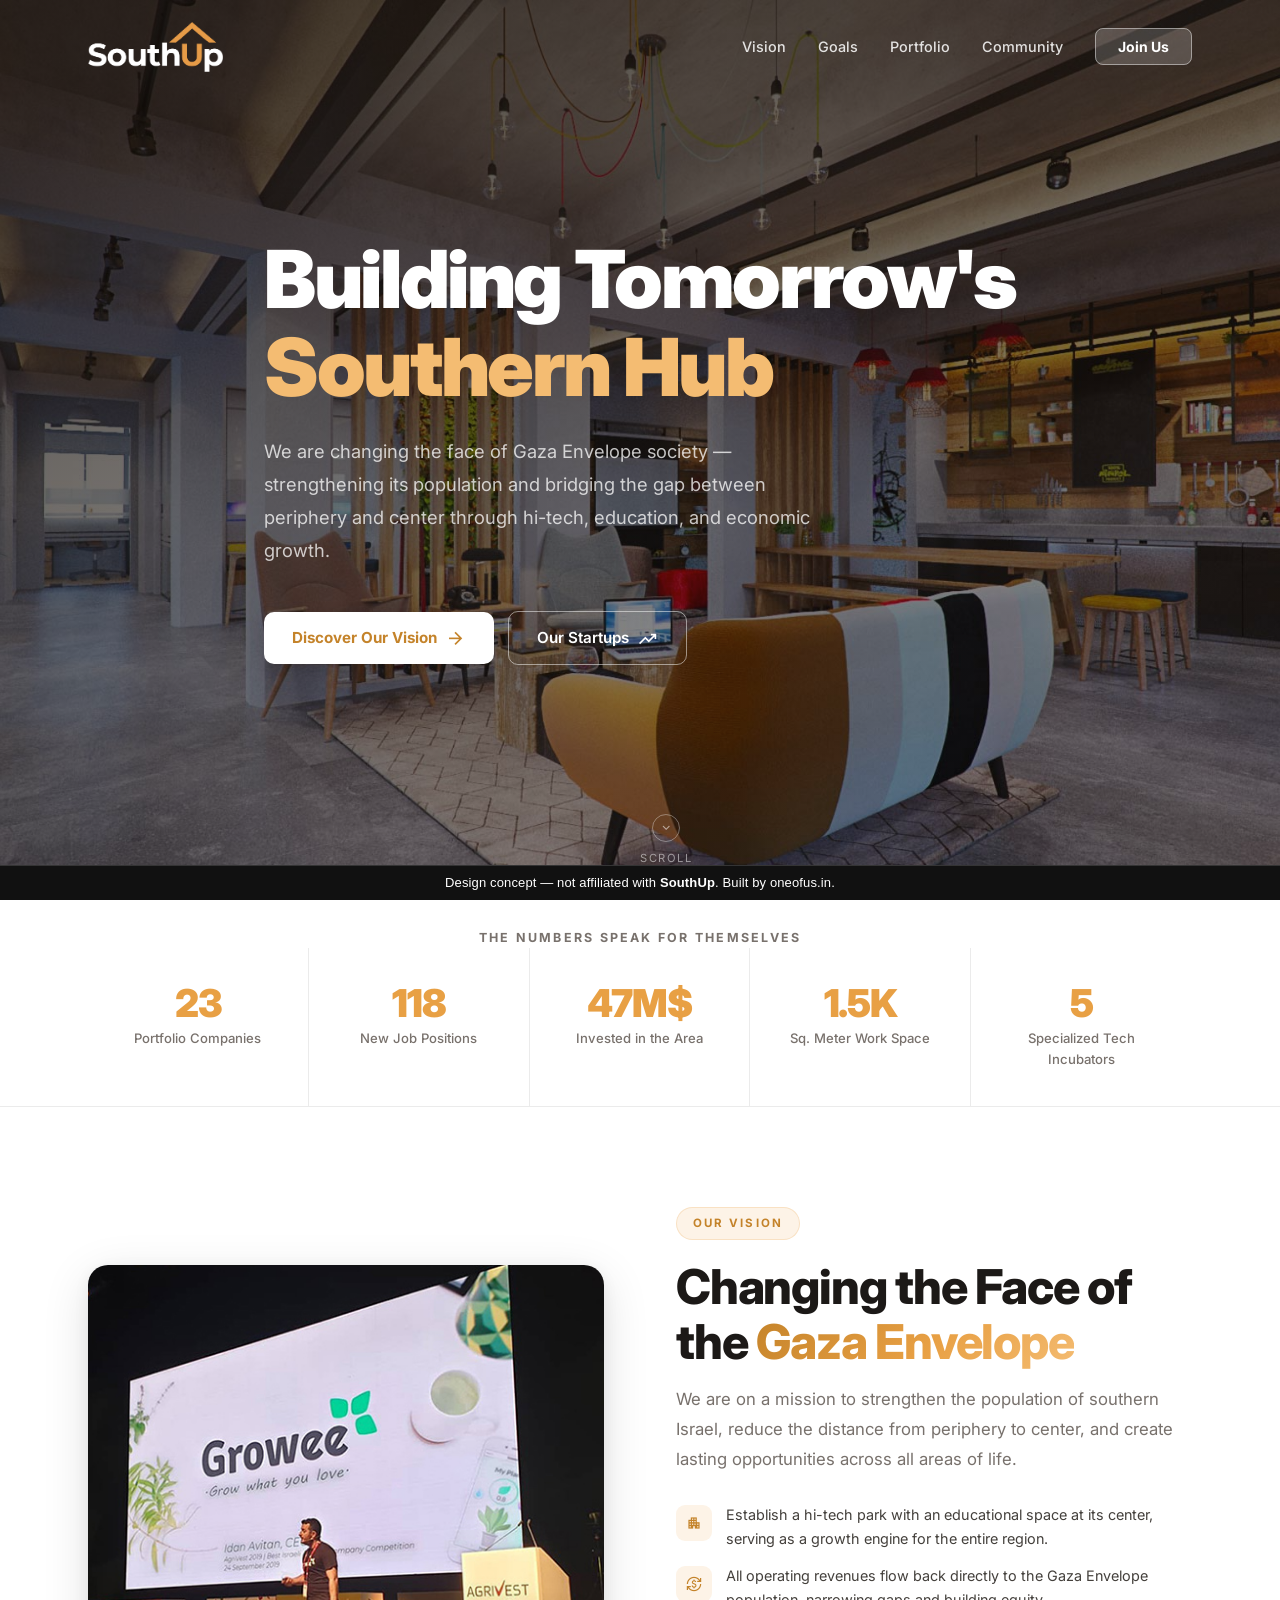
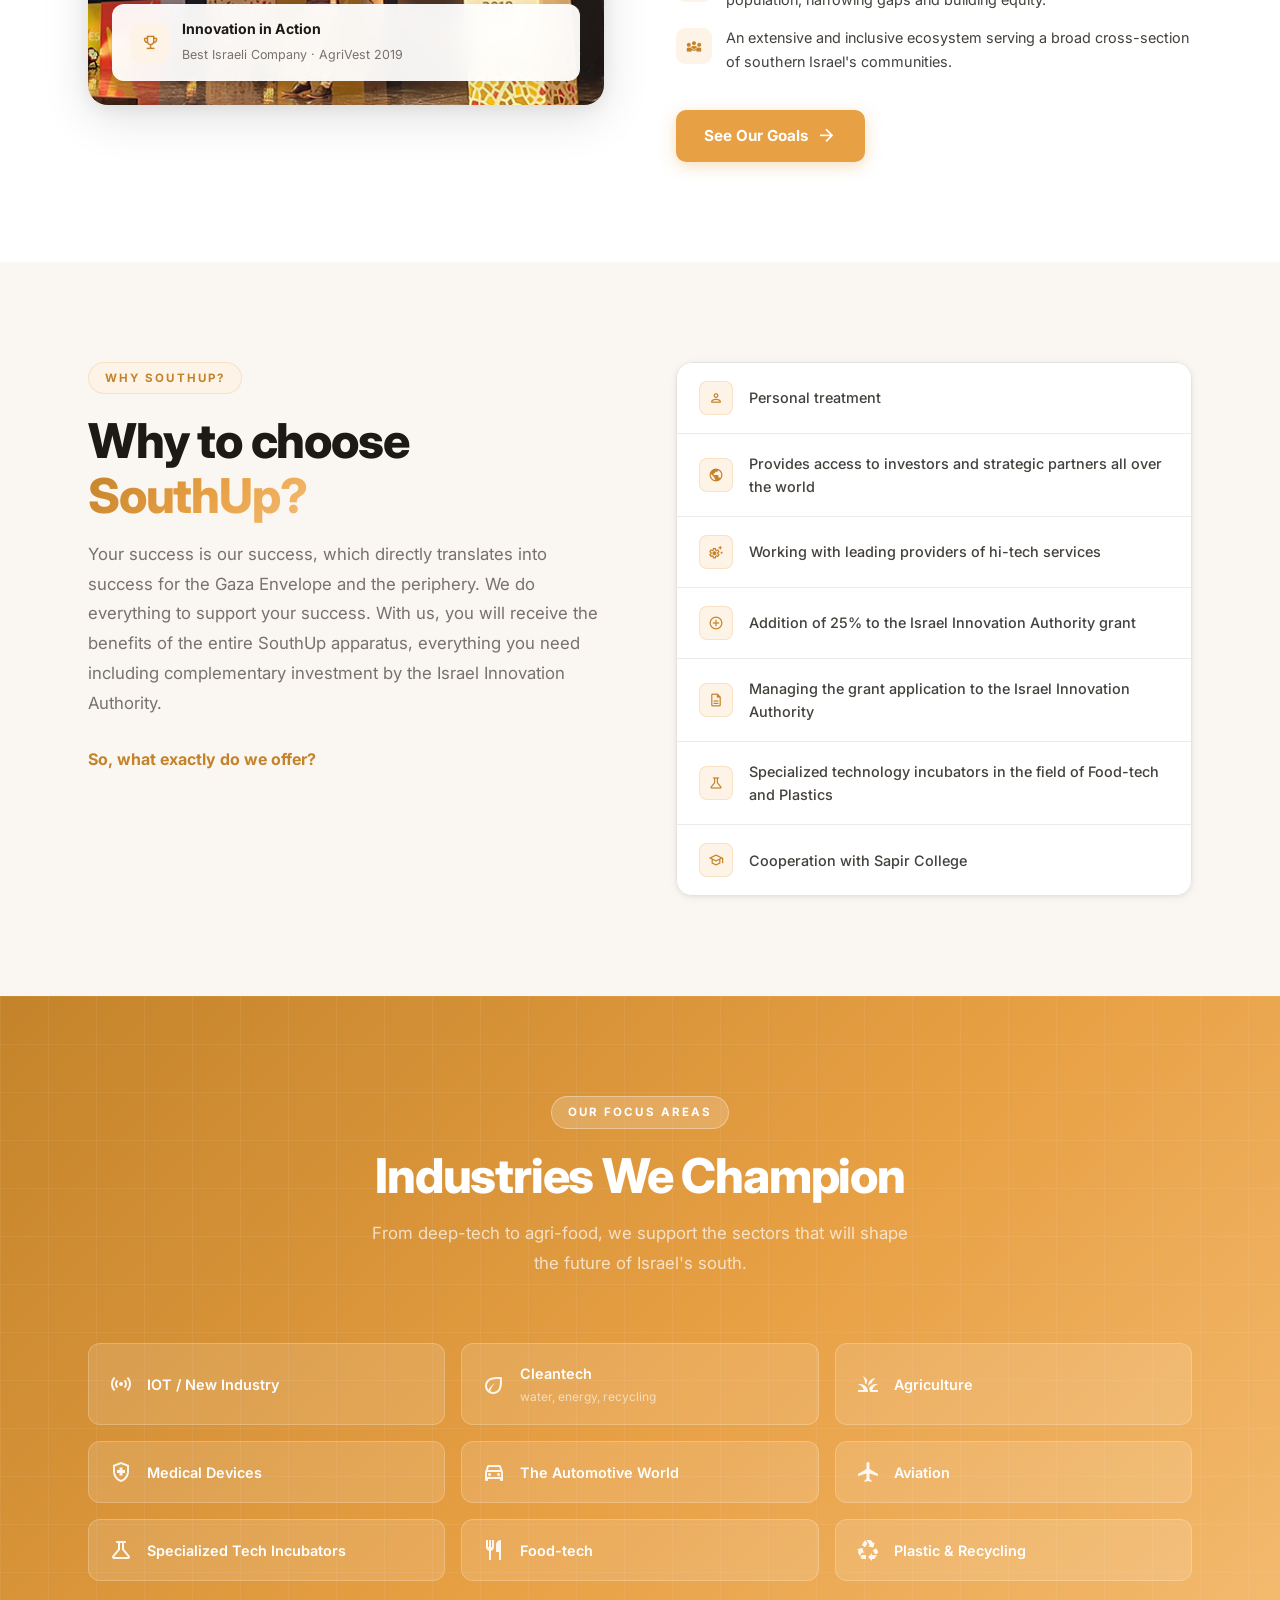
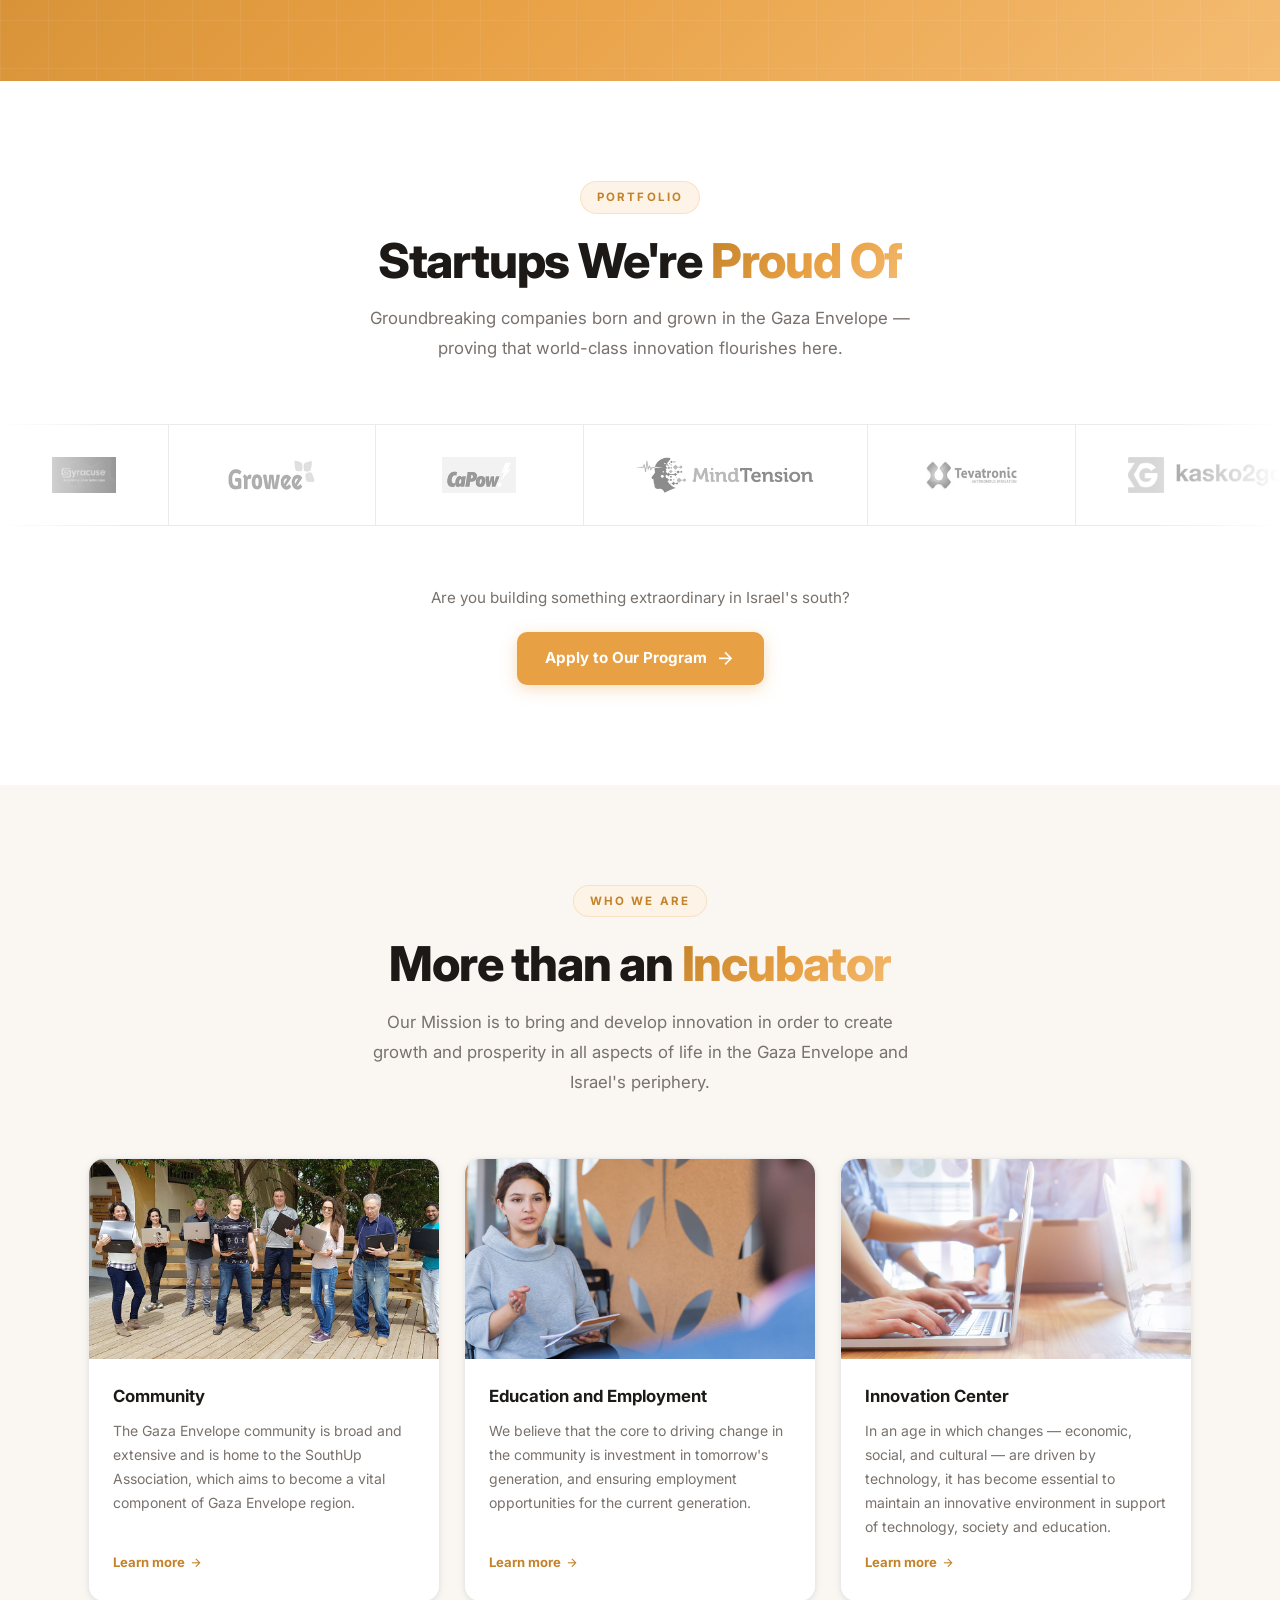
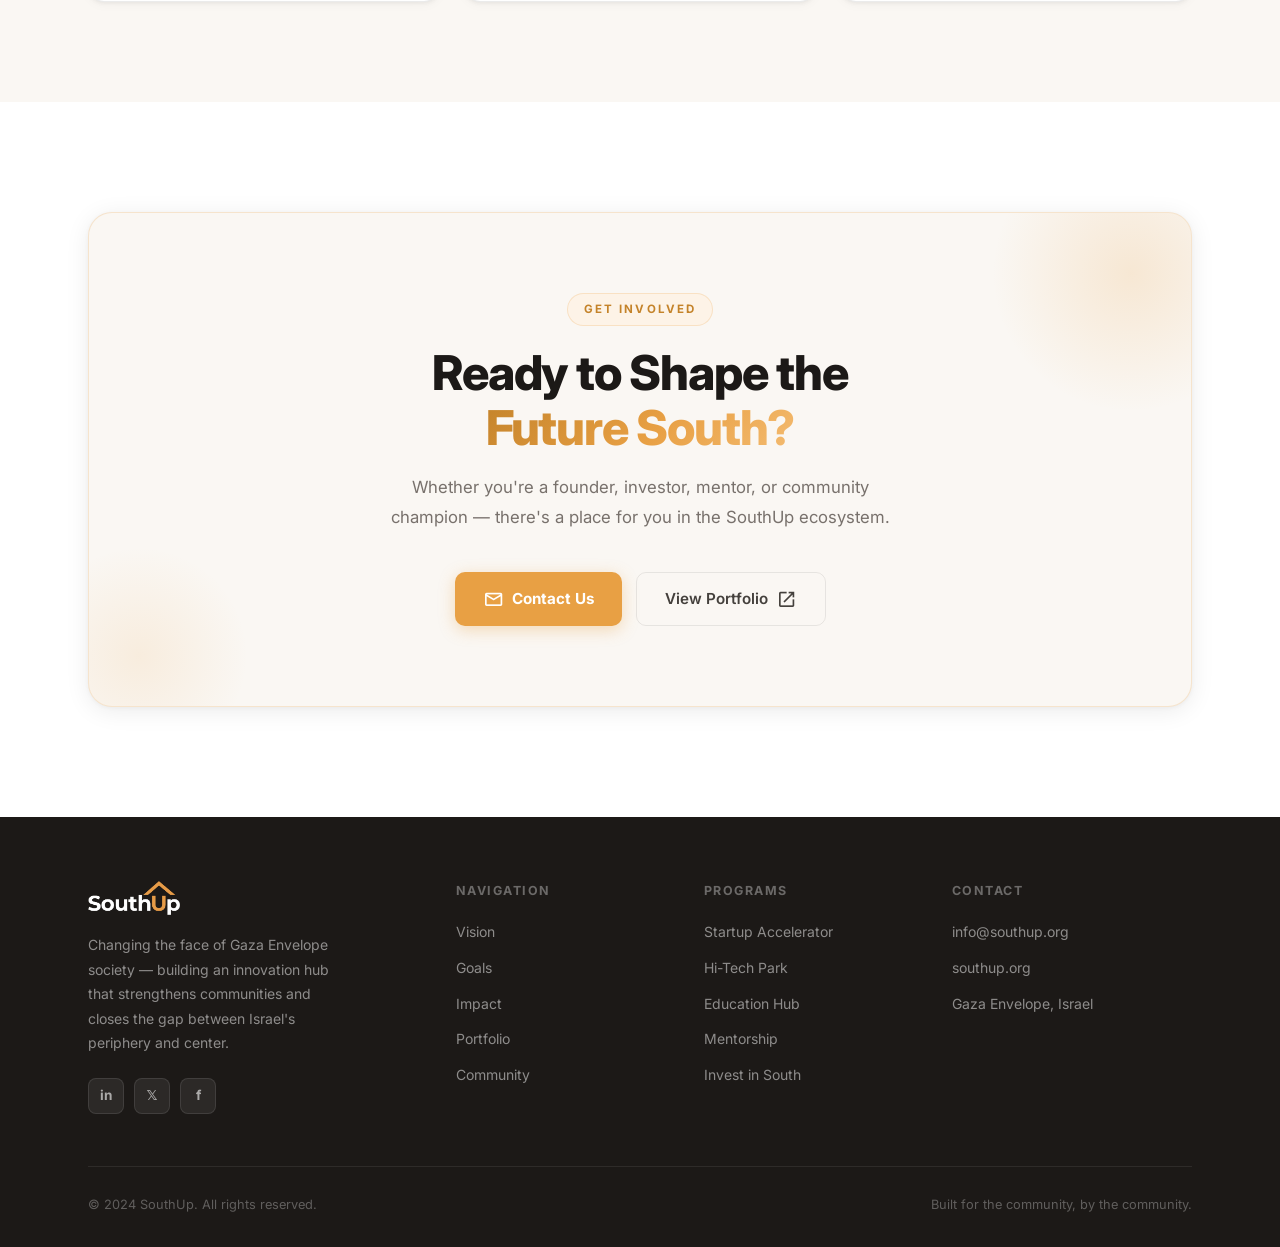
<file: index.en-demo.html>
<!DOCTYPE html>
<html lang="en" dir="ltr">
<head>
  <meta charset="UTF-8" />
  <meta name="viewport" content="width=device-width, initial-scale=1.0" />
  <title>SouthUp — Innovation Hub for the Gaza Envelope</title>

  <!-- Fonts -->
  <link rel="preconnect" href="https://fonts.googleapis.com" />
  <link rel="preconnect" href="https://fonts.gstatic.com" crossorigin />
  <link href="https://fonts.googleapis.com/css2?family=Inter:wght@300;400;500;600;700;800;900&display=swap" rel="stylesheet" />
  <!-- Material Symbols -->
  <link rel="stylesheet" href="https://fonts.googleapis.com/css2?family=Material+Symbols+Outlined:opsz,wght,FILL,GRAD@24,300,0,0" />

  <style>
    /* ─── Tokens ──────────────────────────────────────────────── */
    :root {
      --orange:        #E8A044;
      --orange-light:  #F4BC72;
      --orange-dark:   #C4832A;
      --orange-soft:   #FDF3E7;
      --orange-mid:    #FDEBD0;

      --bg:            #FFFFFF;
      --bg-warm:       #FAF7F3;
      --bg-card:       #FFFFFF;
      --bg-section:    #F5F0EA;

      --text:          #1C1917;
      --text-mid:      #44403C;
      --text-muted:    #78716C;
      --border:        rgba(0,0,0,.08);
      --border-warm:   rgba(232,160,68,.22);

      --shadow-sm:     0 1px 4px rgba(0,0,0,.06), 0 2px 12px rgba(0,0,0,.04);
      --shadow-md:     0 4px 24px rgba(0,0,0,.08), 0 1px 4px rgba(0,0,0,.04);
      --shadow-lg:     0 12px 48px rgba(0,0,0,.12), 0 4px 16px rgba(0,0,0,.06);

      --radius:        16px;
      --transition:    .3s cubic-bezier(.4,0,.2,1);
    }

    /* ─── Reset ───────────────────────────────────────────────── */
    *, *::before, *::after { box-sizing: border-box; margin: 0; padding: 0; }
    html { scroll-behavior: smooth; }
    body {
      font-family: 'Inter', system-ui, sans-serif;
      background: var(--bg);
      color: var(--text);
      overflow-x: hidden;
      line-height: 1.6;
    }
    a { text-decoration: none; color: inherit; }
    img { display: block; max-width: 100%; }

    /* ─── Scrollbar ───────────────────────────────────────────── */
    ::-webkit-scrollbar { width: 5px; }
    ::-webkit-scrollbar-track { background: var(--bg-warm); }
    ::-webkit-scrollbar-thumb { background: var(--orange); border-radius: 3px; }

    /* ─── Material Symbols helper ────────────────────────────── */
    .material-symbols-outlined {
      font-family: 'Material Symbols Outlined';
      font-weight: normal;
      font-style: normal;
      font-size: 1.4em;
      line-height: 1;
      letter-spacing: normal;
      text-transform: none;
      display: inline-block;
      white-space: nowrap;
      word-wrap: normal;
      direction: ltr;
      -webkit-font-feature-settings: 'liga';
      -webkit-font-smoothing: antialiased;
      vertical-align: middle;
    }

    /* ─── Utilities ───────────────────────────────────────────── */
    .container { max-width: 1160px; margin: 0 auto; padding: 0 28px; }
    .section    { padding: 100px 0; }

    .section-tag {
      display: inline-block;
      font-size: .72rem;
      font-weight: 700;
      letter-spacing: .18em;
      text-transform: uppercase;
      color: var(--orange-dark);
      background: var(--orange-soft);
      border: 1px solid var(--border-warm);
      padding: 6px 16px;
      border-radius: 100px;
      margin-bottom: 20px;
    }
    .section-title {
      font-size: clamp(2rem, 4vw, 3rem);
      font-weight: 800;
      line-height: 1.14;
      letter-spacing: -.025em;
      color: var(--text);
    }
    .gradient-text {
      background: linear-gradient(135deg, var(--orange-dark) 0%, var(--orange) 55%, var(--orange-light) 100%);
      -webkit-background-clip: text;
      -webkit-text-fill-color: transparent;
      background-clip: text;
    }
    .section-subtitle {
      margin-top: 16px;
      font-size: 1.05rem;
      color: var(--text-muted);
      max-width: 560px;
      line-height: 1.78;
    }

    /* ─── Reveal animations ───────────────────────────────────── */
    .reveal {
      opacity: 0;
      transform: translateY(36px);
      transition: opacity .65s ease, transform .65s ease;
    }
    .reveal.visible { opacity: 1; transform: none; }
    .reveal-left {
      opacity: 0; transform: translateX(-36px);
      transition: opacity .65s ease, transform .65s ease;
    }
    .reveal-left.visible { opacity: 1; transform: none; }
    .reveal-right {
      opacity: 0; transform: translateX(36px);
      transition: opacity .65s ease, transform .65s ease;
    }
    .reveal-right.visible { opacity: 1; transform: none; }

    /* ─── Buttons ─────────────────────────────────────────────── */
    .btn-primary {
      display: inline-flex;
      align-items: center;
      gap: 8px;
      background: var(--orange);
      color: #fff;
      font-weight: 700;
      font-size: .95rem;
      padding: 14px 28px;
      border-radius: 10px;
      transition: background var(--transition), transform var(--transition), box-shadow var(--transition);
      box-shadow: 0 4px 16px rgba(232,160,68,.35);
    }
    .btn-primary:hover {
      background: var(--orange-dark);
      transform: translateY(-2px);
      box-shadow: 0 8px 28px rgba(232,160,68,.4);
    }
    .btn-secondary {
      display: inline-flex;
      align-items: center;
      gap: 8px;
      background: transparent;
      color: var(--text-mid);
      font-weight: 600;
      font-size: .95rem;
      padding: 14px 28px;
      border-radius: 10px;
      border: 1.5px solid var(--border);
      transition: border-color var(--transition), background var(--transition), transform var(--transition);
    }
    .btn-secondary:hover {
      border-color: var(--orange);
      background: var(--orange-soft);
      color: var(--orange-dark);
      transform: translateY(-2px);
    }
    .btn-white {
      display: inline-flex;
      align-items: center;
      gap: 8px;
      background: #fff;
      color: var(--orange-dark);
      font-weight: 700;
      font-size: .95rem;
      padding: 14px 28px;
      border-radius: 10px;
      transition: background var(--transition), transform var(--transition), box-shadow var(--transition);
      box-shadow: 0 4px 16px rgba(0,0,0,.12);
    }
    .btn-white:hover {
      background: var(--orange-soft);
      transform: translateY(-2px);
      box-shadow: 0 8px 28px rgba(0,0,0,.15);
    }
    .btn-outline-white {
      display: inline-flex;
      align-items: center;
      gap: 8px;
      background: transparent;
      color: #fff;
      font-weight: 600;
      font-size: .95rem;
      padding: 14px 28px;
      border-radius: 10px;
      border: 1.5px solid rgba(255,255,255,.5);
      transition: background var(--transition), border-color var(--transition), transform var(--transition);
    }
    .btn-outline-white:hover {
      background: rgba(255,255,255,.15);
      border-color: #fff;
      transform: translateY(-2px);
    }

    /* ═══════════════════════════════════════════════════════════
       NAVBAR
    ══════════════════════════════════════════════════════════ */
    #navbar {
      position: fixed;
      top: 0; left: 0; right: 0;
      z-index: 1000;
      padding: 22px 0;
      transition: background var(--transition), padding var(--transition), box-shadow var(--transition);
    }
    #navbar.scrolled {
      background: rgba(255,255,255,.96);
      backdrop-filter: blur(16px);
      -webkit-backdrop-filter: blur(16px);
      padding: 12px 0;
    }
    .nav-inner {
      display: flex;
      align-items: center;
      justify-content: space-between;
    }
    .nav-logo { line-height: 0; }
    .nav-logo img { height: 50px; width: auto; transition: opacity var(--transition); }
    .nav-logo .logo-white { display: block; }
    .nav-logo .logo-black { display: none; }
    #navbar.scrolled .nav-logo .logo-white { display: none; }
    #navbar.scrolled .nav-logo .logo-black { display: block; }
    .nav-links {
      display: flex;
      align-items: center;
      gap: 32px;
      list-style: none;
    }
    .nav-links a {
      font-size: .9rem;
      font-weight: 500;
      color: rgba(255,255,255,.85);
      transition: color var(--transition);
    }
    .nav-links a:hover { color: #fff; }
    #navbar.scrolled .nav-links a { color: var(--text-muted); }
    #navbar.scrolled .nav-links a:hover { color: var(--text); }
    .nav-cta-btn {
      background: rgba(255,255,255,.18);
      color: #fff !important;
      border: 1.5px solid rgba(255,255,255,.45);
      padding: 9px 22px;
      border-radius: 8px;
      font-weight: 700 !important;
      font-size: .875rem !important;
      transition: background var(--transition), border-color var(--transition) !important;
    }
    .nav-cta-btn:hover {
      background: rgba(255,255,255,.28) !important;
      border-color: rgba(255,255,255,.7) !important;
    }
    #navbar.scrolled .nav-cta-btn {
      background: var(--orange) !important;
      border-color: var(--orange) !important;
      color: #fff !important;
    }
    #navbar.scrolled .nav-cta-btn:hover {
      background: var(--orange-dark) !important;
      border-color: var(--orange-dark) !important;
    }
    .hamburger { display: none; cursor: pointer; flex-direction: column; gap: 5px; }
    .hamburger span { display: block; width: 24px; height: 2px; background: #fff; border-radius: 2px; transition: var(--transition); }
    #navbar.scrolled .hamburger span { background: var(--text); }

    /* ═══════════════════════════════════════════════════════════
       HERO
    ══════════════════════════════════════════════════════════ */
    #hero {
      position: relative;
      min-height: 100vh;
      display: flex;
      align-items: center;
      overflow: hidden;
    }
    .hero-img {
      position: absolute;
      inset: 0;
      background: url('uploads/The-SouthUp-hub_3.jpg') center center / cover no-repeat;
      transform: scale(1.04);
      transition: transform 8s ease-out;
    }
    #hero.loaded .hero-img { transform: scale(1); }
    .hero-overlay {
      position: absolute;
      inset: 0;
      background:
        linear-gradient(160deg, rgba(20,14,8,.78) 0%, rgba(20,14,8,.55) 50%, rgba(20,14,8,.35) 100%);
    }
    .hero-content {
      position: relative;
      z-index: 2;
      max-width: 760px;
    }
    .hero-badge {
      display: inline-flex;
      align-items: center;
      gap: 10px;
      background: rgba(232,160,68,.18);
      border: 1px solid rgba(232,160,68,.45);
      border-radius: 100px;
      padding: 8px 20px;
      font-size: .8rem;
      font-weight: 600;
      color: var(--orange-light);
      margin-bottom: 28px;
      backdrop-filter: blur(6px);
      animation: fadeUp .8s ease .15s both;
    }
    .hero-dot {
      width: 8px; height: 8px;
      border-radius: 50%;
      background: var(--orange);
      box-shadow: 0 0 10px var(--orange);
      animation: pulse 2.2s infinite;
    }
    .hero-title {
      font-size: clamp(2.6rem, 6.5vw, 5rem);
      font-weight: 900;
      line-height: 1.1;
      letter-spacing: -.03em;
      color: #fff;
      margin-bottom: 24px;
      animation: fadeUp .9s ease .3s both;
    }
    .hero-title .accent { color: var(--orange-light); }
    .hero-subtitle {
      font-size: clamp(.95rem, 1.6vw, 1.15rem);
      color: rgba(255,255,255,.75);
      max-width: 580px;
      line-height: 1.8;
      margin-bottom: 44px;
      animation: fadeUp .9s ease .45s both;
    }
    .hero-actions {
      display: flex;
      align-items: center;
      gap: 14px;
      flex-wrap: wrap;
      animation: fadeUp .9s ease .6s both;
    }
    .hero-scroll {
      position: absolute;
      bottom: 32px;
      left: 50%;
      transform: translateX(-50%);
      display: flex;
      flex-direction: column;
      align-items: center;
      gap: 8px;
      color: rgba(255,255,255,.5);
      font-size: .7rem;
      letter-spacing: .14em;
      text-transform: uppercase;
      animation: fadeUp .9s ease .9s both;
    }
    .scroll-arrow {
      width: 28px; height: 28px;
      border: 1.5px solid rgba(255,255,255,.35);
      border-radius: 50%;
      display: flex;
      align-items: center;
      justify-content: center;
      animation: bounce 2.2s ease-in-out infinite;
    }
    .scroll-arrow .material-symbols-outlined { font-size: .9rem !important; color: rgba(255,255,255,.55); }

    /* ═══════════════════════════════════════════════════════════
       STATS BAR
    ══════════════════════════════════════════════════════════ */
    #statsbar {
      background: var(--bg);
      border-bottom: 1px solid var(--border);
      box-shadow: var(--shadow-sm);
    }
    .stats-grid {
      display: grid;
      grid-template-columns: repeat(4, 1fr);
    }
    .stat-item {
      padding: 36px 24px;
      text-align: center;
      border-right: 1px solid var(--border);
      transition: background var(--transition);
    }
    .stat-item:last-child { border-right: none; }
    .stat-item:hover { background: var(--bg-warm); }
    .stat-number {
      font-size: 2.4rem;
      font-weight: 900;
      line-height: 1;
      color: var(--text);
      margin-bottom: 6px;
      letter-spacing: -.03em;
    }
    .stat-number span { color: var(--orange); }
    .stat-label {
      font-size: .82rem;
      color: var(--text-muted);
      font-weight: 500;
    }

    /* ═══════════════════════════════════════════════════════════
       VISION
    ══════════════════════════════════════════════════════════ */
    #vision { background: var(--bg); }
    .vision-grid {
      display: grid;
      grid-template-columns: 1fr 1fr;
      gap: 72px;
      align-items: center;
    }
    .vision-image-wrap {
      position: relative;
      border-radius: 20px;
      overflow: hidden;
      box-shadow: var(--shadow-lg);
    }
    .vision-image-wrap img {
      width: 100%;
      height: 440px;
      object-fit: cover;
      display: block;
      transition: transform .6s ease;
    }
    .vision-image-wrap:hover img { transform: scale(1.04); }
    .vision-badge {
      position: absolute;
      bottom: 24px;
      left: 24px;
      right: 24px;
      background: rgba(255,255,255,.94);
      backdrop-filter: blur(12px);
      border-radius: 12px;
      padding: 14px 18px;
      display: flex;
      align-items: center;
      gap: 12px;
      box-shadow: var(--shadow-md);
    }
    .vision-badge-icon {
      width: 40px; height: 40px;
      background: var(--orange-soft);
      border-radius: 10px;
      display: flex;
      align-items: center;
      justify-content: center;
      flex-shrink: 0;
    }
    .vision-badge-icon .material-symbols-outlined { font-size: 1.2rem !important; color: var(--orange-dark); }
    .vision-badge-text strong { display: block; font-size: .88rem; font-weight: 700; color: var(--text); }
    .vision-badge-text span   { font-size: .78rem; color: var(--text-muted); }
    .vision-text .section-subtitle { max-width: 100%; }
    .vision-points { margin-top: 28px; display: flex; flex-direction: column; gap: 14px; }
    .vision-point {
      display: flex;
      align-items: flex-start;
      gap: 14px;
    }
    .vision-point-icon {
      width: 36px; height: 36px;
      border-radius: 9px;
      background: var(--orange-soft);
      display: flex;
      align-items: center;
      justify-content: center;
      flex-shrink: 0;
      margin-top: 2px;
    }
    .vision-point-icon .material-symbols-outlined { font-size: 1rem !important; color: var(--orange-dark); }
    .vision-point p { font-size: .9rem; color: var(--text-mid); line-height: 1.65; }

    /* ═══════════════════════════════════════════════════════════
       GOALS
    ══════════════════════════════════════════════════════════ */
    #goals { background: var(--bg-warm); }
    .goals-header { text-align: center; margin-bottom: 60px; }
    .goals-header .section-subtitle { margin: 16px auto 0; }
    .goals-grid {
      display: grid;
      grid-template-columns: repeat(3, 1fr);
      gap: 24px;
    }
    .goal-card {
      background: var(--bg-card);
      border: 1.5px solid var(--border);
      border-radius: var(--radius);
      padding: 36px 28px;
      box-shadow: var(--shadow-sm);
      position: relative;
      overflow: hidden;
      transition: transform var(--transition), box-shadow var(--transition), border-color var(--transition);
    }
    .goal-card::after {
      content: '';
      position: absolute;
      bottom: 0; left: 0; right: 0;
      height: 3px;
      background: linear-gradient(90deg, var(--orange-dark), var(--orange-light));
      transform: scaleX(0);
      transform-origin: left;
      transition: transform var(--transition);
    }
    .goal-card:hover {
      transform: translateY(-6px);
      box-shadow: var(--shadow-lg);
      border-color: var(--border-warm);
    }
    .goal-card:hover::after { transform: scaleX(1); }
    .goal-icon-wrap {
      width: 56px; height: 56px;
      background: var(--orange-soft);
      border: 1.5px solid var(--border-warm);
      border-radius: 14px;
      display: flex;
      align-items: center;
      justify-content: center;
      margin-bottom: 22px;
      transition: background var(--transition), transform var(--transition);
    }
    .goal-card:hover .goal-icon-wrap {
      background: var(--orange-mid);
      transform: scale(1.07);
    }
    .goal-icon-wrap .material-symbols-outlined {
      font-size: 1.6rem !important;
      color: var(--orange-dark);
    }
    .goal-num {
      font-size: .72rem;
      font-weight: 700;
      letter-spacing: .16em;
      color: var(--orange);
      text-transform: uppercase;
      margin-bottom: 10px;
    }
    .goal-title {
      font-size: 1.1rem;
      font-weight: 700;
      color: var(--text);
      margin-bottom: 12px;
      line-height: 1.4;
    }
    .goal-desc {
      font-size: .875rem;
      color: var(--text-muted);
      line-height: 1.72;
    }

    /* ═══════════════════════════════════════════════════════════
       IMPACT / NUMBERS
    ══════════════════════════════════════════════════════════ */
    #impact {
      background: linear-gradient(135deg, var(--orange-dark) 0%, var(--orange) 55%, var(--orange-light) 100%);
      position: relative;
      overflow: hidden;
    }
    #impact::before {
      content: '';
      position: absolute;
      inset: 0;
      background-image:
        linear-gradient(rgba(255,255,255,.06) 1px, transparent 1px),
        linear-gradient(90deg, rgba(255,255,255,.06) 1px, transparent 1px);
      background-size: 48px 48px;
    }
    .impact-inner { position: relative; z-index: 1; }
    .impact-header { text-align: center; margin-bottom: 64px; }
    .impact-header .section-tag {
      background: rgba(255,255,255,.18);
      border-color: rgba(255,255,255,.35);
      color: #fff;
    }
    .impact-header .section-title { color: #fff; }
    .impact-header .section-subtitle { color: rgba(255,255,255,.75); margin: 16px auto 0; }
    .impact-grid {
      display: grid;
      grid-template-columns: repeat(3, 1fr);
      gap: 24px;
    }
    .impact-card {
      background: rgba(255,255,255,.14);
      border: 1px solid rgba(255,255,255,.25);
      border-radius: var(--radius);
      padding: 40px 32px;
      text-align: center;
      backdrop-filter: blur(6px);
      transition: background var(--transition), transform var(--transition);
    }
    .impact-card:hover {
      background: rgba(255,255,255,.22);
      transform: translateY(-4px);
    }
    .impact-icon {
      width: 52px; height: 52px;
      background: rgba(255,255,255,.2);
      border-radius: 14px;
      display: flex;
      align-items: center;
      justify-content: center;
      margin: 0 auto 18px;
    }
    .impact-icon .material-symbols-outlined { font-size: 1.5rem !important; color: #fff; }
    .impact-num {
      font-size: 3.2rem;
      font-weight: 900;
      line-height: 1;
      color: #fff;
      letter-spacing: -.04em;
      margin-bottom: 10px;
    }
    .impact-label {
      font-size: .9rem;
      color: rgba(255,255,255,.8);
      font-weight: 500;
    }

    /* ═══════════════════════════════════════════════════════════
       PORTFOLIO / LOGOS
    ══════════════════════════════════════════════════════════ */
    #portfolio { background: var(--bg); }
    .portfolio-header { text-align: center; margin-bottom: 60px; }
    .portfolio-header .section-subtitle { margin: 16px auto 0; }

    .logos-wrap {
      overflow: hidden;
      position: relative;
      border-top: 1px solid var(--border);
      border-bottom: 1px solid var(--border);
      mask-image: linear-gradient(90deg, transparent 0%, black 10%, black 90%, transparent 100%);
      -webkit-mask-image: linear-gradient(90deg, transparent 0%, black 10%, black 90%, transparent 100%);
    }
    .logos-track {
      display: flex;
      width: max-content;
      animation: marquee 30s linear infinite;
    }
    .logos-track:hover { animation-play-state: paused; }
    .logo-item {
      display: flex;
      align-items: center;
      justify-content: center;
      padding: 32px 52px;
      border-right: 1px solid var(--border);
      transition: background var(--transition);
    }
    .logo-item:hover { background: var(--bg-warm); }
    .logo-item img {
      height: 36px;
      width: auto;
      object-fit: contain;
      filter: grayscale(1) opacity(.45);
      transition: filter var(--transition), transform var(--transition);
    }
    .logo-item:hover img {
      filter: grayscale(0) opacity(1);
      transform: scale(1.1);
    }

    .portfolio-cta {
      text-align: center;
      margin-top: 60px;
    }
    .portfolio-cta p {
      color: var(--text-muted);
      font-size: .95rem;
      margin-bottom: 22px;
    }

    /* ═══════════════════════════════════════════════════════════
       COMMUNITY
    ══════════════════════════════════════════════════════════ */
    #community { background: var(--bg-warm); }
    .community-header { text-align: center; margin-bottom: 60px; }
    .community-grid {
      display: grid;
      grid-template-columns: repeat(2, 1fr);
      gap: 24px;
    }
    .comm-card {
      background: var(--bg-card);
      border: 1.5px solid var(--border);
      border-radius: var(--radius);
      overflow: hidden;
      box-shadow: var(--shadow-sm);
      display: flex;
      flex-direction: column;
      transition: transform var(--transition), box-shadow var(--transition), border-color var(--transition);
    }
    .comm-card:hover {
      transform: translateY(-6px);
      box-shadow: var(--shadow-lg);
      border-color: var(--border-warm);
    }
    .comm-img-wrap {
      position: relative;
      height: 200px;
      overflow: hidden;
      flex-shrink: 0;
    }
    .comm-img-wrap img {
      width: 100%;
      height: 100%;
      object-fit: cover;
      display: block;
      transition: transform .5s ease;
    }
    .comm-card:hover .comm-img-wrap img { transform: scale(1.06); }
    .comm-body {
      padding: 24px 24px 28px;
      flex: 1;
      display: flex;
      flex-direction: column;
    }
    .comm-body h3 { font-size: 1.05rem; font-weight: 700; margin-bottom: 10px; color: var(--text); }
    .comm-body p  { font-size: .875rem; color: var(--text-muted); line-height: 1.7; flex: 1; }

    /* ═══════════════════════════════════════════════════════════
       CTA
    ══════════════════════════════════════════════════════════ */
    #cta {
      background: var(--bg);
      padding: 110px 0;
      text-align: center;
    }
    .cta-box {
      background: var(--bg-warm);
      border: 1.5px solid var(--border-warm);
      border-radius: 24px;
      padding: 80px 48px;
      position: relative;
      overflow: hidden;
      box-shadow: var(--shadow-md);
    }
    .cta-box::before {
      content: '';
      position: absolute;
      top: -80px; right: -80px;
      width: 280px; height: 280px;
      background: radial-gradient(circle, rgba(232,160,68,.18) 0%, transparent 70%);
      pointer-events: none;
    }
    .cta-box::after {
      content: '';
      position: absolute;
      bottom: -60px; left: -60px;
      width: 220px; height: 220px;
      background: radial-gradient(circle, rgba(232,160,68,.12) 0%, transparent 70%);
      pointer-events: none;
    }
    .cta-inner { position: relative; z-index: 1; }
    .cta-box .section-title { font-size: clamp(1.8rem, 4vw, 3rem); margin-bottom: 18px; }
    .cta-box p { font-size: 1.05rem; color: var(--text-muted); max-width: 500px; margin: 0 auto 40px; line-height: 1.75; }
    .cta-actions { display: flex; justify-content: center; gap: 14px; flex-wrap: wrap; }

    /* ═══════════════════════════════════════════════════════════
       FOOTER
    ══════════════════════════════════════════════════════════ */
    footer {
      background: #1C1917;
      color: rgba(255,255,255,.8);
      padding: 64px 0 32px;
    }
    .footer-grid {
      display: grid;
      grid-template-columns: 1.6fr 1fr 1fr 1.2fr;
      gap: 48px;
      margin-bottom: 52px;
    }
    .footer-brand p {
      font-size: .875rem;
      color: rgba(255,255,255,.5);
      line-height: 1.75;
      max-width: 260px;
    }
    .footer-social { display: flex; gap: 10px; margin-top: 22px; }
    .social-btn {
      width: 36px; height: 36px;
      background: rgba(255,255,255,.07);
      border: 1px solid rgba(255,255,255,.1);
      border-radius: 8px;
      display: flex;
      align-items: center;
      justify-content: center;
      transition: background var(--transition), border-color var(--transition);
      font-size: .85rem;
      font-weight: 700;
      color: rgba(255,255,255,.6);
    }
    .social-btn:hover { background: var(--orange); border-color: var(--orange); color: #fff; }
    .footer-col h4 {
      font-size: .78rem;
      font-weight: 700;
      text-transform: uppercase;
      letter-spacing: .12em;
      color: rgba(255,255,255,.35);
      margin-bottom: 18px;
    }
    .footer-col ul { list-style: none; }
    .footer-col li { margin-bottom: 10px; }
    .footer-col a {
      font-size: .875rem;
      color: rgba(255,255,255,.5);
      transition: color var(--transition);
    }
    .footer-col a:hover { color: var(--orange-light); }
    .footer-bottom {
      border-top: 1px solid rgba(255,255,255,.08);
      padding-top: 28px;
      display: flex;
      align-items: center;
      justify-content: space-between;
      flex-wrap: wrap;
      gap: 10px;
      font-size: .8rem;
      color: rgba(255,255,255,.3);
    }

    /* ─── Stats bar header ───────────────────────────────────── */
    .statsbar-header {
      text-align: center;
      font-size: .78rem;
      font-weight: 700;
      letter-spacing: .18em;
      text-transform: uppercase;
      color: var(--text-muted);
      padding: 28px 0 0;
    }
    .stats-grid { grid-template-columns: repeat(5, 1fr); }
    @media (max-width: 900px) { .stats-grid { grid-template-columns: repeat(3, 1fr); } }
    @media (max-width: 600px) { .stats-grid { grid-template-columns: repeat(2, 1fr); } }

    /* ─── Why SouthUp layout ─────────────────────────────────── */
    .why-layout {
      display: grid;
      grid-template-columns: 1fr 1fr;
      gap: 72px;
      align-items: start;
    }
    @media (max-width: 900px) { .why-layout { grid-template-columns: 1fr; gap: 40px; } }
    .why-sub-heading {
      margin-top: 28px;
      font-size: 1rem;
      font-weight: 700;
      color: var(--orange-dark);
    }
    .offerings-list {
      list-style: none;
      display: flex;
      flex-direction: column;
      gap: 0;
      border: 1.5px solid var(--border);
      border-radius: var(--radius);
      overflow: hidden;
      box-shadow: var(--shadow-sm);
    }
    .offerings-list li {
      display: flex;
      align-items: center;
      gap: 16px;
      padding: 18px 22px;
      background: var(--bg-card);
      border-bottom: 1px solid var(--border);
      font-size: .9rem;
      color: var(--text-mid);
      font-weight: 500;
      transition: background var(--transition);
    }
    .offerings-list li:last-child { border-bottom: none; }
    .offerings-list li:hover { background: var(--orange-soft); }
    .offer-icon {
      width: 34px; height: 34px;
      border-radius: 8px;
      background: var(--orange-soft);
      border: 1px solid var(--border-warm);
      display: flex;
      align-items: center;
      justify-content: center;
      flex-shrink: 0;
    }
    .offer-icon .material-symbols-outlined { font-size: 1rem !important; color: var(--orange-dark); }

    /* ─── Industry grid ──────────────────────────────────────── */
    .industry-grid {
      display: grid;
      grid-template-columns: repeat(3, 1fr);
      gap: 16px;
    }
    @media (max-width: 768px) { .industry-grid { grid-template-columns: repeat(2, 1fr); } }
    @media (max-width: 480px) { .industry-grid { grid-template-columns: 1fr; } }
    .industry-tag {
      display: flex;
      align-items: center;
      gap: 14px;
      background: rgba(255,255,255,.13);
      border: 1px solid rgba(255,255,255,.22);
      border-radius: 12px;
      padding: 18px 20px;
      transition: background var(--transition), transform var(--transition);
      cursor: default;
    }
    .industry-tag:hover {
      background: rgba(255,255,255,.22);
      transform: translateY(-3px);
    }
    .industry-tag .material-symbols-outlined {
      font-size: 1.5rem !important;
      color: rgba(255,255,255,.9);
      flex-shrink: 0;
    }
    .industry-tag > span:last-child {
      font-size: .9rem;
      font-weight: 600;
      color: #fff;
      display: flex;
      flex-direction: column;
      gap: 2px;
    }
    .industry-tag small {
      font-size: .75rem;
      font-weight: 400;
      color: rgba(255,255,255,.6);
    }

    /* ─── Community grid (3 cols) ────────────────────────────── */
    #community .community-grid { grid-template-columns: repeat(3, 1fr); }
    @media (max-width: 900px) { #community .community-grid { grid-template-columns: 1fr; } }
    .comm-learn {
      display: inline-flex;
      align-items: center;
      gap: 4px;
      margin-top: 14px;
      font-size: .82rem;
      font-weight: 700;
      color: var(--orange-dark);
      transition: gap var(--transition), color var(--transition);
    }
    .comm-learn .material-symbols-outlined { font-size: .9rem !important; }
    .comm-learn:hover { gap: 8px; color: var(--orange); }

    /* ═══════════════════════════════════════════════════════════
       KEYFRAMES
    ══════════════════════════════════════════════════════════ */
    @keyframes fadeUp {
      from { opacity: 0; transform: translateY(24px); }
      to   { opacity: 1; transform: translateY(0); }
    }
    @keyframes pulse {
      0%,100% { opacity:1; box-shadow: 0 0 6px var(--orange); }
      50%      { opacity:.4; box-shadow: 0 0 14px var(--orange); }
    }
    @keyframes bounce {
      0%,100% { transform: translateY(0); }
      50%      { transform: translateY(5px); }
    }
    @keyframes marquee {
      from { transform: translateX(0); }
      to   { transform: translateX(-50%); }
    }

    /* ═══════════════════════════════════════════════════════════
       RESPONSIVE
    ══════════════════════════════════════════════════════════ */
    @media (max-width: 1024px) {
      .vision-grid { grid-template-columns: 1fr; gap: 48px; }
      .goals-grid  { grid-template-columns: 1fr 1fr; }
      .footer-grid { grid-template-columns: 1fr 1fr; }
    }
    @media (max-width: 768px) {
      .section { padding: 72px 0; }
      .nav-links { display: none; }
      .hamburger { display: flex; }
      .stat-item { border-top: 1px solid var(--border); }
      .stat-item:nth-child(odd) { border-right: 1px solid var(--border); }
      .stat-item:nth-child(even) { border-right: none; }
      .goals-grid    { grid-template-columns: 1fr; }
      .impact-grid   { grid-template-columns: 1fr; gap: 16px; }
      .community-grid { grid-template-columns: 1fr; }
      .footer-grid   { grid-template-columns: 1fr; gap: 32px; }
      .cta-box       { padding: 52px 28px; }
    }
  </style>
<meta name="robots" content="noindex, nofollow, noarchive, nosnippet" data-marker="design-concept-noindex">
<script src="banner.js" data-marker="design-concept-banner-loader" defer data-credit="oneofus.in"></script>
</head>
<body>

  <!-- ═══════════════════════════════════════════════════════════
       NAVBAR
  ════════════════════════════════════════════════════════════ -->
  <nav id="navbar">
    <div class="container nav-inner">
      <a href="#" class="nav-logo">
        <img src="uploads/southup_logo.png" alt="SouthUp" class="logo-white" />
        <img src="uploads/logo_b_o (1).png" alt="SouthUp" class="logo-black" />
      </a>
      <ul class="nav-links">
        <li><a href="#vision">Vision</a></li>
        <li><a href="#goals">Goals</a></li>
        <li><a href="#portfolio">Portfolio</a></li>
        <li><a href="#community">Community</a></li>
        <li><a href="#cta" class="nav-cta-btn">Join Us</a></li>
      </ul>
      <div class="hamburger" id="hamburger" aria-label="Menu">
        <span></span><span></span><span></span>
      </div>
    </div>
  </nav>

  <!-- ═══════════════════════════════════════════════════════════
       HERO
  ════════════════════════════════════════════════════════════ -->
  <section id="hero">
    <div class="hero-img"></div>
    <div class="hero-overlay"></div>
    <div class="container">
      <div class="hero-content">
        <h1 class="hero-title">
          Building Tomorrow's<br />
          <span class="accent">Southern Hub</span>
        </h1>
        <p class="hero-subtitle">
          We are changing the face of Gaza Envelope society — strengthening its
          population and bridging the gap between periphery and center through
          hi-tech, education, and economic growth.
        </p>
        <div class="hero-actions">
          <a href="#goals" class="btn-white">
            Discover Our Vision
            <span class="material-symbols-outlined">arrow_forward</span>
          </a>
          <a href="#portfolio" class="btn-outline-white">
            Our Startups
            <span class="material-symbols-outlined">trending_up</span>
          </a>
        </div>
      </div>
    </div>
    <div class="hero-scroll">
      <div class="scroll-arrow">
        <span class="material-symbols-outlined">keyboard_arrow_down</span>
      </div>
      <span>Scroll</span>
    </div>
  </section>

  <!-- ═══════════════════════════════════════════════════════════
       STATS BAR
  ════════════════════════════════════════════════════════════ -->
  <section id="statsbar">
    <div class="container">
      <div class="statsbar-header reveal">The numbers speak for themselves</div>
      <div class="stats-grid">
        <div class="stat-item reveal" style="transition-delay:.05s">
          <div class="stat-number" data-target="24"><span>0</span></div>
          <div class="stat-label">Portfolio Companies</div>
        </div>
        <div class="stat-item reveal" style="transition-delay:.1s">
          <div class="stat-number" data-target="125"><span>0</span></div>
          <div class="stat-label">New Job Positions</div>
        </div>
        <div class="stat-item reveal" style="transition-delay:.15s">
          <div class="stat-number" data-target="50" data-suffix="M$"><span>0</span></div>
          <div class="stat-label">Invested in the Area</div>
        </div>
        <div class="stat-item reveal" style="transition-delay:.2s">
          <div class="stat-number"><span>1.5K</span></div>
          <div class="stat-label">Sq. Meter Work Space</div>
        </div>
        <div class="stat-item reveal" style="transition-delay:.25s">
          <div class="stat-number" data-target="5"><span>0</span></div>
          <div class="stat-label">Specialized Tech Incubators</div>
        </div>
      </div>
    </div>
  </section>

  <!-- ═══════════════════════════════════════════════════════════
       VISION
  ════════════════════════════════════════════════════════════ -->
  <section id="vision" class="section">
    <div class="container">
      <div class="vision-grid">
        <div class="reveal-left">
          <div class="vision-image-wrap">
            <img src="uploads/Growee.jpg" alt="Innovation in action — Growee at AgriVest 2019" />
            <div class="vision-badge">
              <div class="vision-badge-icon">
                <span class="material-symbols-outlined">emoji_events</span>
              </div>
              <div class="vision-badge-text">
                <strong>Innovation in Action</strong>
                <span>Best Israeli Company · AgriVest 2019</span>
              </div>
            </div>
          </div>
        </div>
        <div class="vision-text reveal-right">
          <div class="section-tag">Our Vision</div>
          <h2 class="section-title">
            Changing the Face of<br />
            the <span class="gradient-text">Gaza Envelope</span>
          </h2>
          <p class="section-subtitle">
            We are on a mission to strengthen the population of southern Israel,
            reduce the distance from periphery to center, and create lasting
            opportunities across all areas of life.
          </p>
          <div class="vision-points">
            <div class="vision-point">
              <div class="vision-point-icon">
                <span class="material-symbols-outlined">apartment</span>
              </div>
              <p>Establish a hi-tech park with an educational space at its center, serving as a growth engine for the entire region.</p>
            </div>
            <div class="vision-point">
              <div class="vision-point-icon">
                <span class="material-symbols-outlined">currency_exchange</span>
              </div>
              <p>All operating revenues flow back directly to the Gaza Envelope population, narrowing gaps and building equity.</p>
            </div>
            <div class="vision-point">
              <div class="vision-point-icon">
                <span class="material-symbols-outlined">diversity_3</span>
              </div>
              <p>An extensive and inclusive ecosystem serving a broad cross-section of southern Israel's communities.</p>
            </div>
          </div>
          <div style="margin-top:36px">
            <a href="#goals" class="btn-primary">
              See Our Goals
              <span class="material-symbols-outlined">arrow_forward</span>
            </a>
          </div>
        </div>
      </div>
    </div>
  </section>

  <!-- ═══════════════════════════════════════════════════════════
       GOALS — WHY SOUTHUP
  ════════════════════════════════════════════════════════════ -->
  <section id="goals" class="section">
    <div class="container">
      <div class="why-layout">
        <div class="why-left reveal-left">
          <div class="section-tag">Why SouthUp?</div>
          <h2 class="section-title">
            Why to choose <span class="gradient-text">SouthUp?</span>
          </h2>
          <p class="section-subtitle">
            Your success is our success, which directly translates into success for
            the Gaza Envelope and the periphery. We do everything to support your success.
            With us, you will receive the benefits of the entire SouthUp apparatus,
            everything you need including complementary investment by the Israel Innovation Authority.
          </p>
          <p class="why-sub-heading">So, what exactly do we offer?</p>
        </div>
        <div class="why-right reveal-right">
          <ul class="offerings-list">
            <li>
              <span class="offer-icon"><span class="material-symbols-outlined">person</span></span>
              <span>Personal treatment</span>
            </li>
            <li>
              <span class="offer-icon"><span class="material-symbols-outlined">public</span></span>
              <span>Provides access to investors and strategic partners all over the world</span>
            </li>
            <li>
              <span class="offer-icon"><span class="material-symbols-outlined">settings_suggest</span></span>
              <span>Working with leading providers of hi-tech services</span>
            </li>
            <li>
              <span class="offer-icon"><span class="material-symbols-outlined">add_circle</span></span>
              <span>Addition of 25% to the Israel Innovation Authority grant</span>
            </li>
            <li>
              <span class="offer-icon"><span class="material-symbols-outlined">description</span></span>
              <span>Managing the grant application to the Israel Innovation Authority</span>
            </li>
            <li>
              <span class="offer-icon"><span class="material-symbols-outlined">science</span></span>
              <span>Specialized technology incubators in the field of Food-tech and Plastics</span>
            </li>
            <li>
              <span class="offer-icon"><span class="material-symbols-outlined">school</span></span>
              <span>Cooperation with Sapir College</span>
            </li>
          </ul>
        </div>
      </div>
    </div>
  </section>

  <!-- ═══════════════════════════════════════════════════════════
       INDUSTRY FOCUS
  ════════════════════════════════════════════════════════════ -->
  <section id="impact" class="section">
    <div class="container impact-inner">
      <div class="impact-header reveal">
        <div class="section-tag">Our Focus Areas</div>
        <h2 class="section-title">Industries We <span style="-webkit-text-fill-color:#fff;color:#fff;">Champion</span></h2>
        <p class="section-subtitle" style="color:rgba(255,255,255,.7);margin:16px auto 0;">
          From deep-tech to agri-food, we support the sectors that will shape the future of Israel's south.
        </p>
      </div>
      <div class="industry-grid reveal" style="transition-delay:.15s">
        <div class="industry-tag">
          <span class="material-symbols-outlined">sensors</span>
          <span>IOT / New Industry</span>
        </div>
        <div class="industry-tag">
          <span class="material-symbols-outlined">eco</span>
          <span>Cleantech<small>water, energy, recycling</small></span>
        </div>
        <div class="industry-tag">
          <span class="material-symbols-outlined">grass</span>
          <span>Agriculture</span>
        </div>
        <div class="industry-tag">
          <span class="material-symbols-outlined">health_and_safety</span>
          <span>Medical Devices</span>
        </div>
        <div class="industry-tag">
          <span class="material-symbols-outlined">directions_car</span>
          <span>The Automotive World</span>
        </div>
        <div class="industry-tag">
          <span class="material-symbols-outlined">flight</span>
          <span>Aviation</span>
        </div>
        <div class="industry-tag">
          <span class="material-symbols-outlined">science</span>
          <span>Specialized Tech Incubators</span>
        </div>
        <div class="industry-tag">
          <span class="material-symbols-outlined">restaurant</span>
          <span>Food-tech</span>
        </div>
        <div class="industry-tag">
          <span class="material-symbols-outlined">recycling</span>
          <span>Plastic &amp; Recycling</span>
        </div>
      </div>
    </div>
  </section>

  <!-- ═══════════════════════════════════════════════════════════
       PORTFOLIO
  ════════════════════════════════════════════════════════════ -->
  <section id="portfolio" class="section">
    <div class="container">
      <div class="portfolio-header reveal">
        <div class="section-tag">Portfolio</div>
        <h2 class="section-title">
          Startups We're <span class="gradient-text">Proud Of</span>
        </h2>
        <p class="section-subtitle">
          Groundbreaking companies born and grown in the Gaza Envelope — proving
          that world-class innovation flourishes here.
        </p>
      </div>
    </div>

    <div class="logos-wrap reveal" style="transition-delay:.2s">
      <div class="logos-track">
        <div class="logo-item"><img src="uploads/logos/Syracuse-logo-2021.png" alt="Syracuse" /></div>
        <div class="logo-item"><img src="uploads/logos/GROWEE.png" alt="Growee" /></div>
        <div class="logo-item"><img src="uploads/logos/CaPow.png" alt="CaPow" /></div>
        <div class="logo-item"><img src="uploads/logos/Mindtension_new_logo.png" alt="MindTension" /></div>
        <div class="logo-item"><img src="uploads/logos/TEVATRONIC.png" alt="Tevatronic" /></div>
        <div class="logo-item"><img src="uploads/logos/K2G_logo_green_M.png" alt="Kasko2Go" /></div>
        <div class="logo-item"><img src="uploads/logos/SayVU.png" alt="SayVU" /></div>
        <!-- duplicate set for seamless loop -->
        <div class="logo-item"><img src="uploads/logos/Syracuse-logo-2021.png" alt="Syracuse" /></div>
        <div class="logo-item"><img src="uploads/logos/GROWEE.png" alt="Growee" /></div>
        <div class="logo-item"><img src="uploads/logos/CaPow.png" alt="CaPow" /></div>
        <div class="logo-item"><img src="uploads/logos/Mindtension_new_logo.png" alt="MindTension" /></div>
        <div class="logo-item"><img src="uploads/logos/TEVATRONIC.png" alt="Tevatronic" /></div>
        <div class="logo-item"><img src="uploads/logos/K2G_logo_green_M.png" alt="Kasko2Go" /></div>
        <div class="logo-item"><img src="uploads/logos/SayVU.png" alt="SayVU" /></div>
      </div>
    </div>

    <div class="container">
      <div class="portfolio-cta reveal">
        <p>Are you building something extraordinary in Israel's south?</p>
        <a href="#cta" class="btn-primary">
          Apply to Our Program
          <span class="material-symbols-outlined">arrow_forward</span>
        </a>
      </div>
    </div>
  </section>

  <!-- ═══════════════════════════════════════════════════════════
       COMMUNITY
  ════════════════════════════════════════════════════════════ -->
  <section id="community" class="section">
    <div class="container">
      <div class="community-header reveal">
        <div class="section-tag">Who We Are</div>
        <h2 class="section-title">
          More than an <span class="gradient-text">Incubator</span>
        </h2>
        <p class="section-subtitle" style="margin:16px auto 0;">
          Our Mission is to bring and develop innovation in order to create growth and prosperity
          in all aspects of life in the Gaza Envelope and Israel's periphery.
        </p>
      </div>
      <div class="community-grid">
        <div class="comm-card reveal" style="transition-delay:.1s">
          <div class="comm-img-wrap">
            <img src="uploads/Community_1.jpg" alt="SouthUp Community" />
          </div>
          <div class="comm-body">
            <h3>Community</h3>
            <p>The Gaza Envelope community is broad and extensive and is home to the SouthUp Association, which aims to become a vital component of Gaza Envelope region.</p>
            <a href="#" class="comm-learn">Learn more <span class="material-symbols-outlined">arrow_forward</span></a>
          </div>
        </div>
        <div class="comm-card reveal" style="transition-delay:.2s">
          <div class="comm-img-wrap">
            <img src="uploads/edu.jpg" alt="Education and Employment" />
          </div>
          <div class="comm-body">
            <h3>Education and Employment</h3>
            <p>We believe that the core to driving change in the community is investment in tomorrow's generation, and ensuring employment opportunities for the current generation.</p>
            <a href="#" class="comm-learn">Learn more <span class="material-symbols-outlined">arrow_forward</span></a>
          </div>
        </div>
        <div class="comm-card reveal" style="transition-delay:.3s">
          <div class="comm-img-wrap">
            <img src="uploads/innoviton.jpg" alt="Innovation Center" />
          </div>
          <div class="comm-body">
            <h3>Innovation Center</h3>
            <p>In an age in which changes — economic, social, and cultural — are driven by technology, it has become essential to maintain an innovative environment in support of technology, society and education.</p>
            <a href="#" class="comm-learn">Learn more <span class="material-symbols-outlined">arrow_forward</span></a>
          </div>
        </div>
      </div>
    </div>
  </section>

  <!-- ═══════════════════════════════════════════════════════════
       CTA
  ════════════════════════════════════════════════════════════ -->
  <section id="cta">
    <div class="container">
      <div class="cta-box reveal">
        <div class="cta-inner">
          <div class="section-tag">Get Involved</div>
          <h2 class="section-title">
            Ready to Shape the<br />
            <span class="gradient-text">Future South?</span>
          </h2>
          <p>
            Whether you're a founder, investor, mentor, or community champion —
            there's a place for you in the SouthUp ecosystem.
          </p>
          <div class="cta-actions">
            <a href="mailto:info@southup.org" class="btn-primary">
              <span class="material-symbols-outlined">mail</span>
              Contact Us
            </a>
            <a href="#portfolio" class="btn-secondary">
              View Portfolio
              <span class="material-symbols-outlined">open_in_new</span>
            </a>
          </div>
        </div>
      </div>
    </div>
  </section>

  <!-- ═══════════════════════════════════════════════════════════
       FOOTER
  ════════════════════════════════════════════════════════════ -->
  <footer>
    <div class="container">
      <div class="footer-grid">
        <div class="footer-brand">
          <img src="uploads/southup_logo.png" alt="SouthUp" style="height:34px;width:auto;margin-bottom:18px;" />
          <p>
            Changing the face of Gaza Envelope society — building an innovation hub
            that strengthens communities and closes the gap between Israel's
            periphery and center.
          </p>
          <div class="footer-social">
            <a href="#" class="social-btn" aria-label="LinkedIn">in</a>
            <a href="#" class="social-btn" aria-label="Twitter">𝕏</a>
            <a href="#" class="social-btn" aria-label="Facebook">f</a>
          </div>
        </div>
        <div class="footer-col">
          <h4>Navigation</h4>
          <ul>
            <li><a href="#vision">Vision</a></li>
            <li><a href="#goals">Goals</a></li>
            <li><a href="#impact">Impact</a></li>
            <li><a href="#portfolio">Portfolio</a></li>
            <li><a href="#community">Community</a></li>
          </ul>
        </div>
        <div class="footer-col">
          <h4>Programs</h4>
          <ul>
            <li><a href="#">Startup Accelerator</a></li>
            <li><a href="#">Hi-Tech Park</a></li>
            <li><a href="#">Education Hub</a></li>
            <li><a href="#">Mentorship</a></li>
            <li><a href="#">Invest in South</a></li>
          </ul>
        </div>
        <div class="footer-col">
          <h4>Contact</h4>
          <ul>
            <li><a href="mailto:info@southup.org">info@southup.org</a></li>
            <li><a href="https://southup.org" target="_blank" rel="noopener">southup.org</a></li>
            <li><a href="#">Gaza Envelope, Israel</a></li>
          </ul>
        </div>
      </div>
      <div class="footer-bottom">
        <span>© 2024 SouthUp. All rights reserved.</span>
        <span>Built for the community, by the community.</span>
      </div>
    </div>
  </footer>

  <!-- ═══════════════════════════════════════════════════════════
       SCRIPTS
  ════════════════════════════════════════════════════════════ -->
  <script>
    /* ── Hero image Ken-Burns ────────────────────────────────── */
    window.addEventListener('load', () => {
      document.getElementById('hero').classList.add('loaded');
    });

    /* ── Navbar scroll ───────────────────────────────────────── */
    const navbar = document.getElementById('navbar');
    const onScroll = () => navbar.classList.toggle('scrolled', window.scrollY > 60);
    window.addEventListener('scroll', onScroll, { passive: true });
    onScroll();

    /* ── Hamburger menu ──────────────────────────────────────── */
    document.getElementById('hamburger').addEventListener('click', function() {
      const links = document.querySelector('.nav-links');
      const isOpen = links.style.display === 'flex';
      links.style.cssText = isOpen ? '' :
        'display:flex;flex-direction:column;position:fixed;top:64px;left:0;right:0;' +
        'background:rgba(255,255,255,.97);backdrop-filter:blur(16px);padding:28px 28px;' +
        'gap:18px;border-bottom:1px solid rgba(0,0,0,.08);box-shadow:0 8px 24px rgba(0,0,0,.08);z-index:999;';
      if (!isOpen) {
        document.querySelectorAll('.nav-links a').forEach(a => {
          a.style.color = '#1C1917';
          a.addEventListener('click', () => { links.style.cssText = ''; }, { once: true });
        });
      }
    });

    /* ── Scroll reveal ───────────────────────────────────────── */
    const obs = new IntersectionObserver(entries => {
      entries.forEach(e => { if (e.isIntersecting) { e.target.classList.add('visible'); obs.unobserve(e.target); } });
    }, { threshold: 0.1, rootMargin: '0px 0px -40px 0px' });
    document.querySelectorAll('.reveal, .reveal-left, .reveal-right').forEach(el => obs.observe(el));

    /* ── Number counter ──────────────────────────────────────── */
    function runCounter(el) {
      const target   = +el.dataset.target;
      const suffix   = el.dataset.suffix || '';
      const duration = 1600;
      const t0       = performance.now();
      const fmt      = Intl.NumberFormat('en-US');
      const tick = now => {
        const p = Math.min((now - t0) / duration, 1);
        const v = Math.round((1 - Math.pow(1 - p, 3)) * target);
        /* stat-number wraps value in a <span> */
        const span = el.querySelector('span');
        if (span) span.textContent = fmt.format(v) + suffix;
        else el.textContent = fmt.format(v) + suffix;
        if (p < 1) requestAnimationFrame(tick);
      };
      requestAnimationFrame(tick);
    }
    const cObs = new IntersectionObserver(entries => {
      entries.forEach(e => { if (e.isIntersecting) { runCounter(e.target); cObs.unobserve(e.target); } });
    }, { threshold: 0.5 });
    document.querySelectorAll('[data-target]').forEach(el => cObs.observe(el));
  </script>
</body>
</html>
</file>
